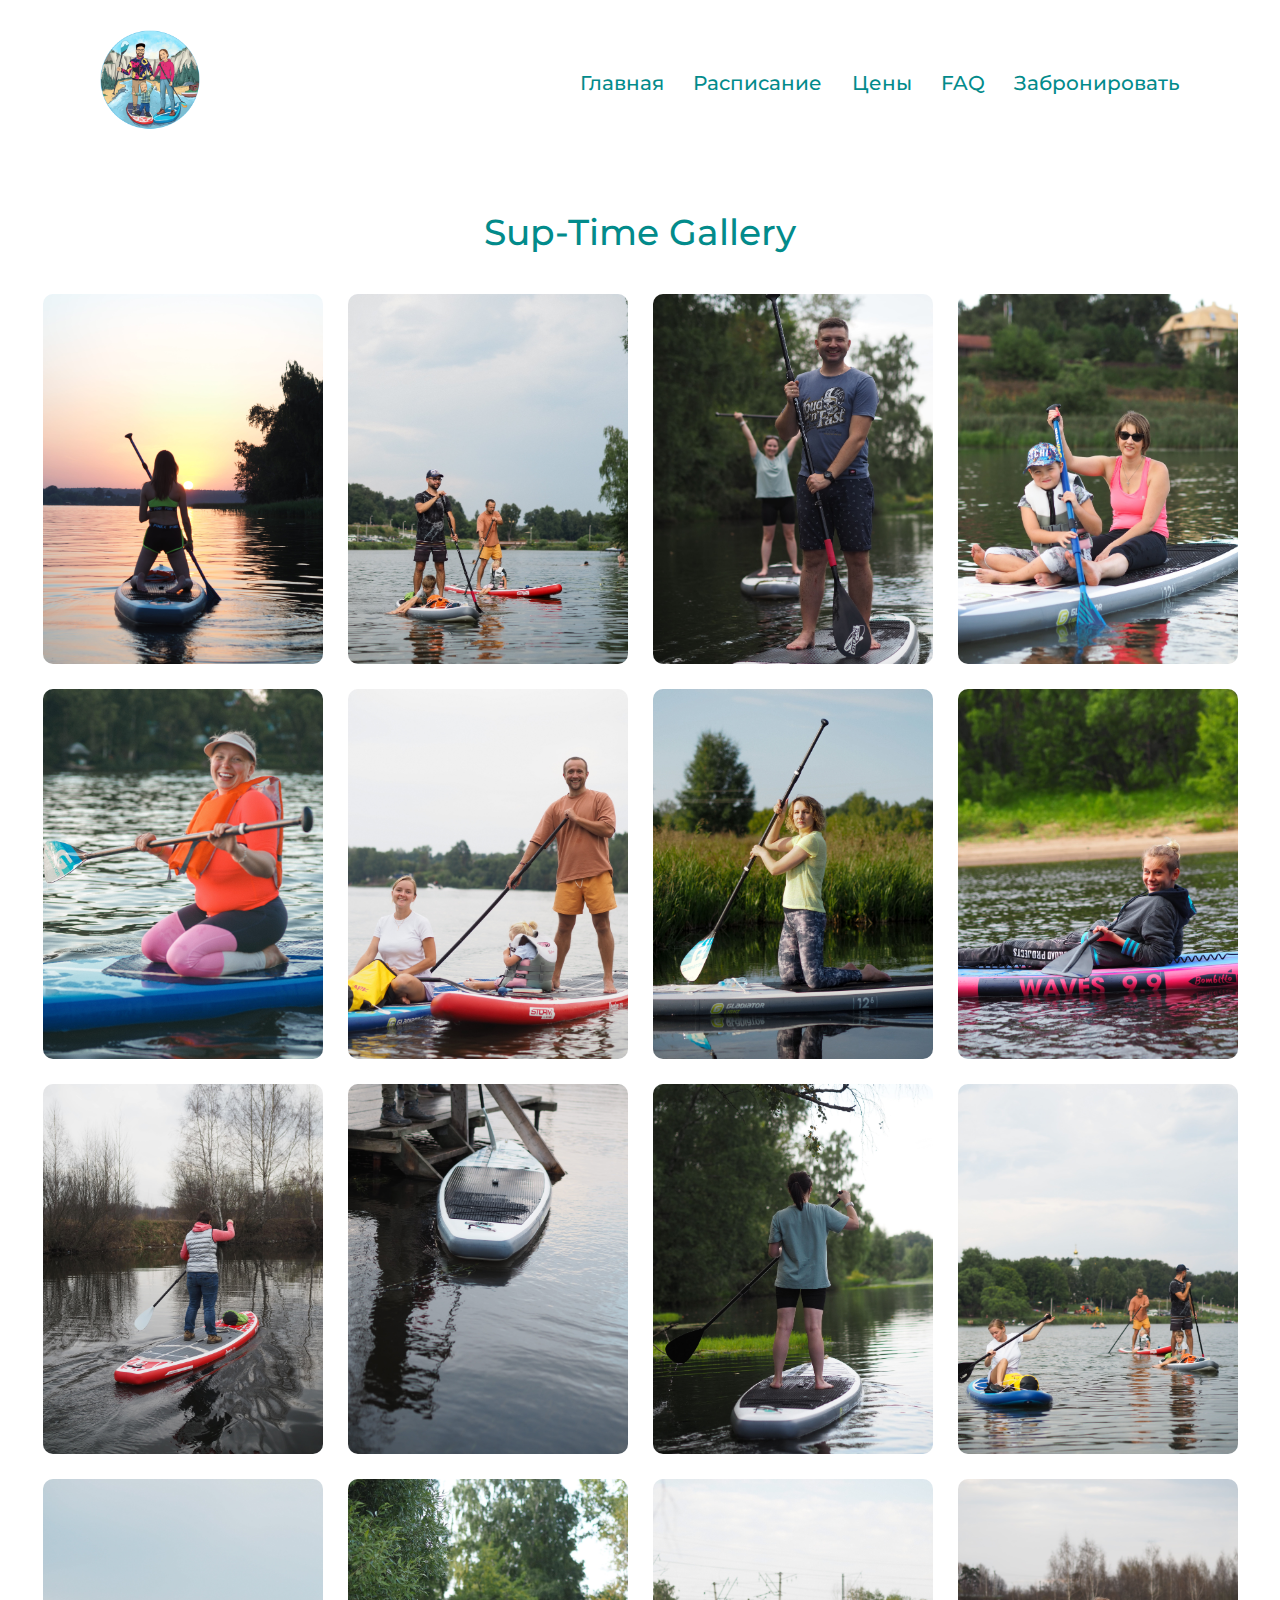
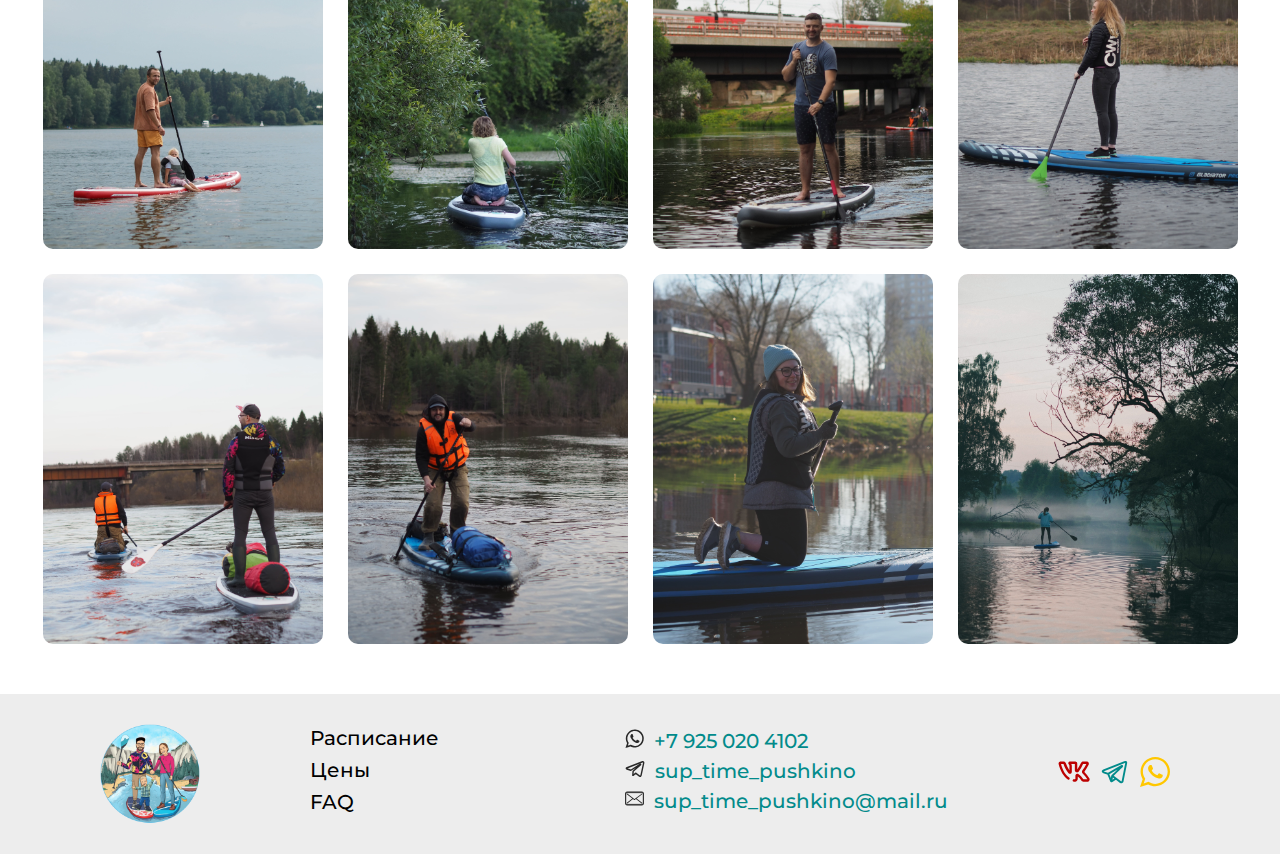
<file: gallery.html>
<!DOCTYPE html>
<html lang="en">
<head>
    <meta charset="UTF-8">
    <meta http-equiv="X-UA-Compatible" content="IE=edge">
    <meta name="viewport" content="width=device-width, initial-scale=1.0">
    <title>Sup-Time</title>
    <link rel="icon" href="assets/icons/favicon.ico">
	<meta name="title" content="Sup-Time">
	<meta name="description" content="С нами можно гулять по воде!">
	<link href="https://fonts.googleapis.com/css2?family=Lobster&family=Montserrat:wght@500;700;900&display=swap" rel="stylesheet">
    <link rel="stylesheet" href="css/gallery.min.css">
</head>
<body>
    <header class="header">
        <div class="container">
            <div class="header__wrapper">
                <div class="header__logo">
                    <img src="assets/img/logo.png" alt="logo">
                </div>
                <nav class="header__nav">
                    <ul class="header__menu">
                        <li class="header__link"><a href="./index.html">Главная</a></li>
                        <li class="header__link"><a href="./index.html#timetable">Расписание</a></li>
                        <li class="header__link"><a href="./index.html#price">Цены</a></li>
                        <li class="header__link"><a href="#faq">FAQ</a></li>
                        <li class="header__link header__link_active"><a href="./index.html#order">Забронировать</a></li>
                    </ul>
                </nav>
            </div>  
            <div class="hamburger">
                <span class="short"></span>
                <span class="long"></span>
                <span class="short2"></span>
            </div> 
        </div>  
    </header>
    <div class="gallery">
        <div class="container">
            <h1 class="gallery__title">Sup-Time Gallery</h1>
            <div class="gallery__wrapper">
                <div class="gallery__photo">
                    <img src="assets/img/gallery/photo1-min.JPG" alt="photo">
                </div>
                <div class="gallery__photo">
                    <img src="assets/img/gallery/photo2-min.JPG" alt="photo">
                </div>
                <div class="gallery__photo">
                    <img src="assets/img/gallery/photo3-min.JPG" alt="photo">
                </div>
                <div class="gallery__photo">
                    <img src="assets/img/gallery/photo4-min.JPG" alt="photo">
                </div>
                <div class="gallery__photo">
                    <img src="assets/img/gallery/photo5-min.JPG" alt="photo">
                </div>
                <div class="gallery__photo">
                    <img src="assets/img/gallery/photo6-min.JPG" alt="photo">
                </div>
                <div class="gallery__photo">
                    <img src="assets/img/gallery/photo7-min.JPG" alt="photo">
                </div>
                <div class="gallery__photo">
                    <img src="assets/img/gallery/photo8-min.JPG" alt="photo">
                </div>
                <div class="gallery__photo">
                    <img src="assets/img/gallery/photo9-min.JPG" alt="photo">
                </div>
                <div class="gallery__photo">
                    <img src="assets/img/gallery/photo10-min.JPG" alt="photo">
                </div>
                <div class="gallery__photo">
                    <img src="assets/img/gallery/photo11-min.JPG" alt="photo">
                </div>
                <div class="gallery__photo">
                    <img src="assets/img/gallery/photo12-min.JPG" alt="photo">
                </div>
                <div class="gallery__photo">
                    <img src="assets/img/gallery/photo13-min.JPG" alt="photo">
                </div>
                <div class="gallery__photo">
                    <img src="assets/img/gallery/photo14-min.JPG" alt="photo">
                </div>
                <div class="gallery__photo">
                    <img src="assets/img/gallery/photo15-min.JPG" alt="photo">
                </div>
                <div class="gallery__photo">
                    <img src="assets/img/gallery/photo16-min.JPG" alt="photo">
                </div>
                <div class="gallery__photo">
                    <img src="assets/img/gallery/photo17-min.JPG" alt="photo">
                </div>
                <div class="gallery__photo">
                    <img src="assets/img/gallery/photo18-min.JPG" alt="photo">
                </div>
                <div class="gallery__photo">
                    <img src="assets/img/gallery/photo19-min.JPG" alt="photo">
                </div>
                <div class="gallery__photo">
                    <img src="assets/img/gallery/photo20-min.JPG" alt="photo">
                </div>
            </div>
        </div>
    </div>

    <footer class="footer">
        <div class="container">
            <div class="footer__wrapper">
                <div class="footer__content">
                    <div class="footer__photo">
                        <a href="./index.html"><img src="assets/img/logo.png" alt="logo"></a>
                        
                    </div>
                    <div class="footer__nav">
                        <ul class="footer__menu">
                            <li class="footer__link"><a href="#timetable">Расписание</a></li>
                            <li class="footer__link"><a href="#price">Цены</a></li>
                            <li class="footer__link"><a href="#faq">FAQ</a></li>
                        </ul>
                    </div>
                </div>
                <div class="footer__content">
                    <div class="footer__contacts">
                        <a href="tel:+79250204102" class="footer__number">
                            <img src="assets/icons/watsApp-mini.svg" alt="watsapp"> +7 925 020 4102</a>
                        <a href="https://t.me/sup_time_pushkino" class="footer__number">
                            <img src="assets/icons/telegram-mini.svg" alt="telegram">
                                sup_time_pushkino</a>
                        <a href="mailto:sup_time_pushkino@mail.ru" class="footer__mail">
                            <img src="assets/icons/mail.svg" alt="mail">
                                sup_time_pushkino@mail.ru </a>
                    </div>
                    <div class="footer__social">
                        
                        <div class="footer__social_links">
                            <a target="blank" href="https://vk.com/sup_time_pushkino"><img src="assets/icons/vk-color.svg" alt="vk"></a>
                            <a target="blank" href="https://t.me/sup_time_pushkino"><img src="assets/icons/telegram-color.svg" alt="telegram"></a>
                            <a target="blank" href="https://wa.me/79250204102"><img src="assets/icons/whatsapp-color.svg" alt="whatsapp"></a>
                        </div>
                    </div>
                </div>
            </div>
        </div>
    </footer>
    

    <script src="js/gallery.js"></script>
</body>
</html>
</file>
<file: css/gallery.min.css>
*{margin:0;padding:0;font-family:'Montserrat', sans-serif;font-size:20px;font-weight:500}a{text-decoration:none;color:#028b8b}li{list-style:none}.container{margin:0 auto;width:1400px}.header{height:100px;padding:30px 0}.header__wrapper{padding:0 60px;display:-webkit-box;display:-ms-flexbox;display:flex;-webkit-box-pack:justify;-ms-flex-pack:justify;justify-content:space-between;-webkit-box-align:center;-ms-flex-align:center;align-items:center}.header__logo img{width:100px;height:100px}.header__menu{display:-webkit-box;display:-ms-flexbox;display:flex;-webkit-box-pack:justify;-ms-flex-pack:justify;justify-content:space-between;width:600px}.hamburger{position:absolute;top:11%;right:10%;height:30px;display:none;-webkit-box-orient:vertical;-webkit-box-direction:normal;-ms-flex-direction:column;flex-direction:column;-webkit-box-pack:justify;-ms-flex-pack:justify;justify-content:space-between;-webkit-box-align:end;-ms-flex-align:end;align-items:flex-end;z-index:100}.hamburger span{position:absolute;display:block;width:40px;height:3px;background:#028b8b;-webkit-transition:0.5s all;transition:0.5s all}.hamburger span.short{top:-15px}.hamburger span.short.active{-webkit-transform:rotate(45deg);transform:rotate(45deg);top:0;background:#fff}.hamburger span.short2{top:15px}.hamburger span.short2.active{-webkit-transform:rotate(-45deg);transform:rotate(-45deg);top:0;background:#fff}.hamburger span.long{width:45px}.hamburger span.long.active{display:none}.gallery{padding:50px 0}.gallery__title{font-size:36px;text-align:center;color:#028b8b}.gallery__wrapper{margin-top:40px;display:-ms-grid;display:grid;-ms-grid-rows:(400px)[5];-ms-grid-columns:(300px)[4];grid-template:repeat(5, 400px)/repeat(4, 300px);-webkit-box-pack:center;-ms-flex-pack:center;justify-content:center;gap:30px}.gallery__photo{width:100%;height:100%;border-radius:10px}.gallery__photo img{width:100%;height:100%;border-radius:10px}.footer{background:#EDEDED;padding:30px 0}.footer__wrapper{display:-webkit-box;display:-ms-flexbox;display:flex;-webkit-box-pack:justify;-ms-flex-pack:justify;justify-content:space-between;padding:0 60px}.footer__content{display:-webkit-box;display:-ms-flexbox;display:flex;-webkit-box-align:center;-ms-flex-align:center;align-items:center;gap:110px}.footer__photo{width:100px;height:100px}.footer__photo img{width:100%;height:100%}.footer__menu{list-style:none}.footer__link{margin-bottom:8px}.footer__link a{text-decoration:none;color:#000}.footer__contacts{display:-webkit-box;display:-ms-flexbox;display:flex;-webkit-box-orient:vertical;-webkit-box-direction:normal;-ms-flex-direction:column;flex-direction:column}.footer__number,.footer__mail{margin-bottom:6px}.footer__number img,.footer__mail img{margin-right:5px}.footer__social{display:-webkit-box;display:-ms-flexbox;display:flex;-webkit-box-orient:vertical;-webkit-box-direction:normal;-ms-flex-direction:column;flex-direction:column;gap:16px}.footer__social_links{display:-webkit-box;display:-ms-flexbox;display:flex;-webkit-box-align:center;-ms-flex-align:center;align-items:center}.footer__social_links img{margin-right:10px}@media (max-width: 1421px){.container{max-width:1200px}.gallery__wrapper{-ms-grid-rows:(370px)[5];-ms-grid-columns:(280px)[4];grid-template:repeat(5, 370px)/repeat(4, 280px);gap:25px}}@media (max-width: 1201px){.container{max-width:990px}.gallery__wrapper{-ms-grid-rows:(370px)[6];-ms-grid-columns:(280px)[3];grid-template:repeat(6, 370px)/repeat(3, 280px)}.footer__wrapper{padding:0}}@media (max-width: 992px){.container{max-width:769px}.header__wrapper{padding:0 20px}.header__menu{width:550px}.header__link a{font-size:18px}.gallery__wrapper{-ms-grid-rows:(320px)[6];-ms-grid-columns:(230px)[3];grid-template:repeat(6, 320px)/repeat(3, 230px)}.footer__nav{display:none}}@media (max-width: 768px){.container{max-width:570px}.header__wrapper{padding:0 35px}.header__menu{display:none;position:absolute;top:0;right:0;width:85%;height:100vh;background:#028b8b;z-index:10}.header__menu.active{display:-webkit-box;display:-ms-flexbox;display:flex;-webkit-box-orient:vertical;-webkit-box-direction:normal;-ms-flex-direction:column;flex-direction:column;-webkit-box-align:center;-ms-flex-align:center;align-items:center;-webkit-box-pack:center;-ms-flex-pack:center;justify-content:center}.header__link{margin-top:25px}.header__link a{color:#fff}.hamburger{display:-webkit-box;display:-ms-flexbox;display:flex;top:75px}.gallery__wrapper{-ms-grid-rows:(320px)[10];-ms-grid-columns:(230px)[2];grid-template:repeat(10, 320px)/repeat(2, 230px);gap:30px}.footer__photo{display:none}}@media (max-width: 576px){.container{max-width:420px}.header__wrapper{padding:0}.gallery__wrapper{-ms-grid-rows:(400px)[10];-ms-grid-columns:(300px)[1];grid-template:repeat(10, 400px)/repeat(1, 300px)}.footer__content{gap:60px}.footer__contacts a{font-size:14px}}@media (max-width: 421px){.container{max-width:319px}.footer__wrapper{-webkit-box-pack:center;-ms-flex-pack:center;justify-content:center}.footer__content{-webkit-box-orient:vertical;-webkit-box-direction:normal;-ms-flex-direction:column;flex-direction:column;gap:15px}}
/*# sourceMappingURL=gallery.min.css.map */
</file>
